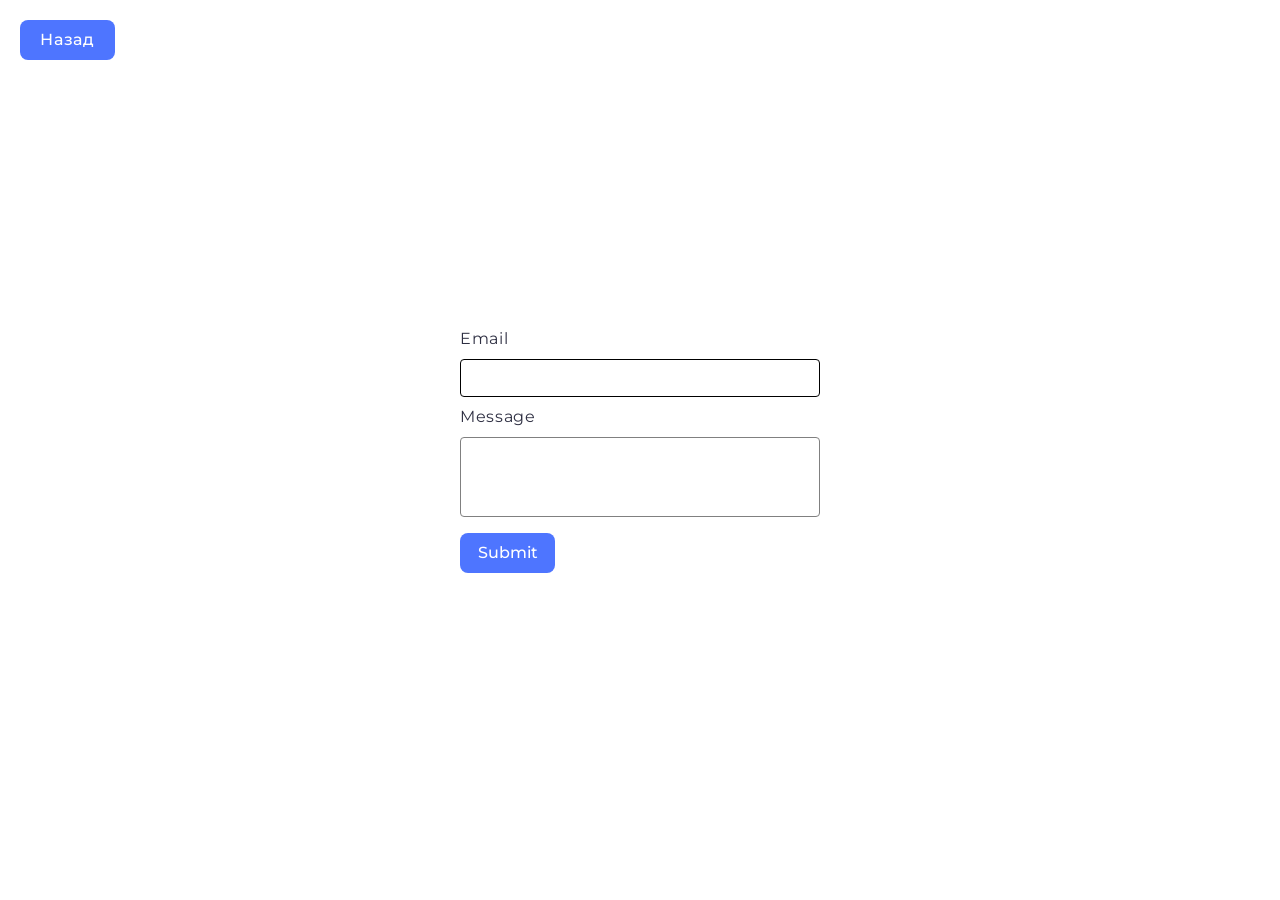
<file: src/2-form.html>
<!doctype html>
<html lang="en">
  <head>
    <meta charset="UTF-8" />
    <meta name="viewport" content="width=device-width, initial-scale=1.0" />
    <link rel="preconnect" href="https://fonts.googleapis.com" />
    <link rel="preconnect" href="https://fonts.gstatic.com" crossorigin />
    <link
      href="https://fonts.googleapis.com/css2?family=Montserrat:ital,wght@0,100..900;1,100..900&display=swap"
      rel="stylesheet"
    />
    <link
      rel="stylesheet"
      href="https://cdnjs.cloudflare.com/ajax/libs/modern-normalize/3.0.1/modern-normalize.min.css"
      integrity="sha512-q6WgHqiHlKyOqslT/lgBgodhd03Wp4BEqKeW6nNtlOY4quzyG3VoQKFrieaCeSnuVseNKRGpGeDU3qPmabCANg=="
      crossorigin="anonymous"
      referrerpolicy="no-referrer"
    />
    <link rel="stylesheet" href="./css/styles.css" />
    <title>Form</title>
  </head>
  <body>
    <div class="container form-container">
      <a class="back-button" href="index.html">Назад</a>
      <form class="feedback-form" autocomplete="off">
        <label for="email"> Email</label>
        <input type="email" name="email" id="email" autofocus />
        <label for="message"> Message</label>
        <textarea name="message" rows="8" id="message"></textarea>
        <button type="submit">Submit</button>
      </form>
    </div>
    <script defer type="module" src="./js/2-form.js"></script>
  </body>
</html>
</file>
<file: src/css/styles.css>
@import url('./reset.css');
@import url('./main.css');
@import url('./gallery.css');
@import url('./form.css');
</file>
